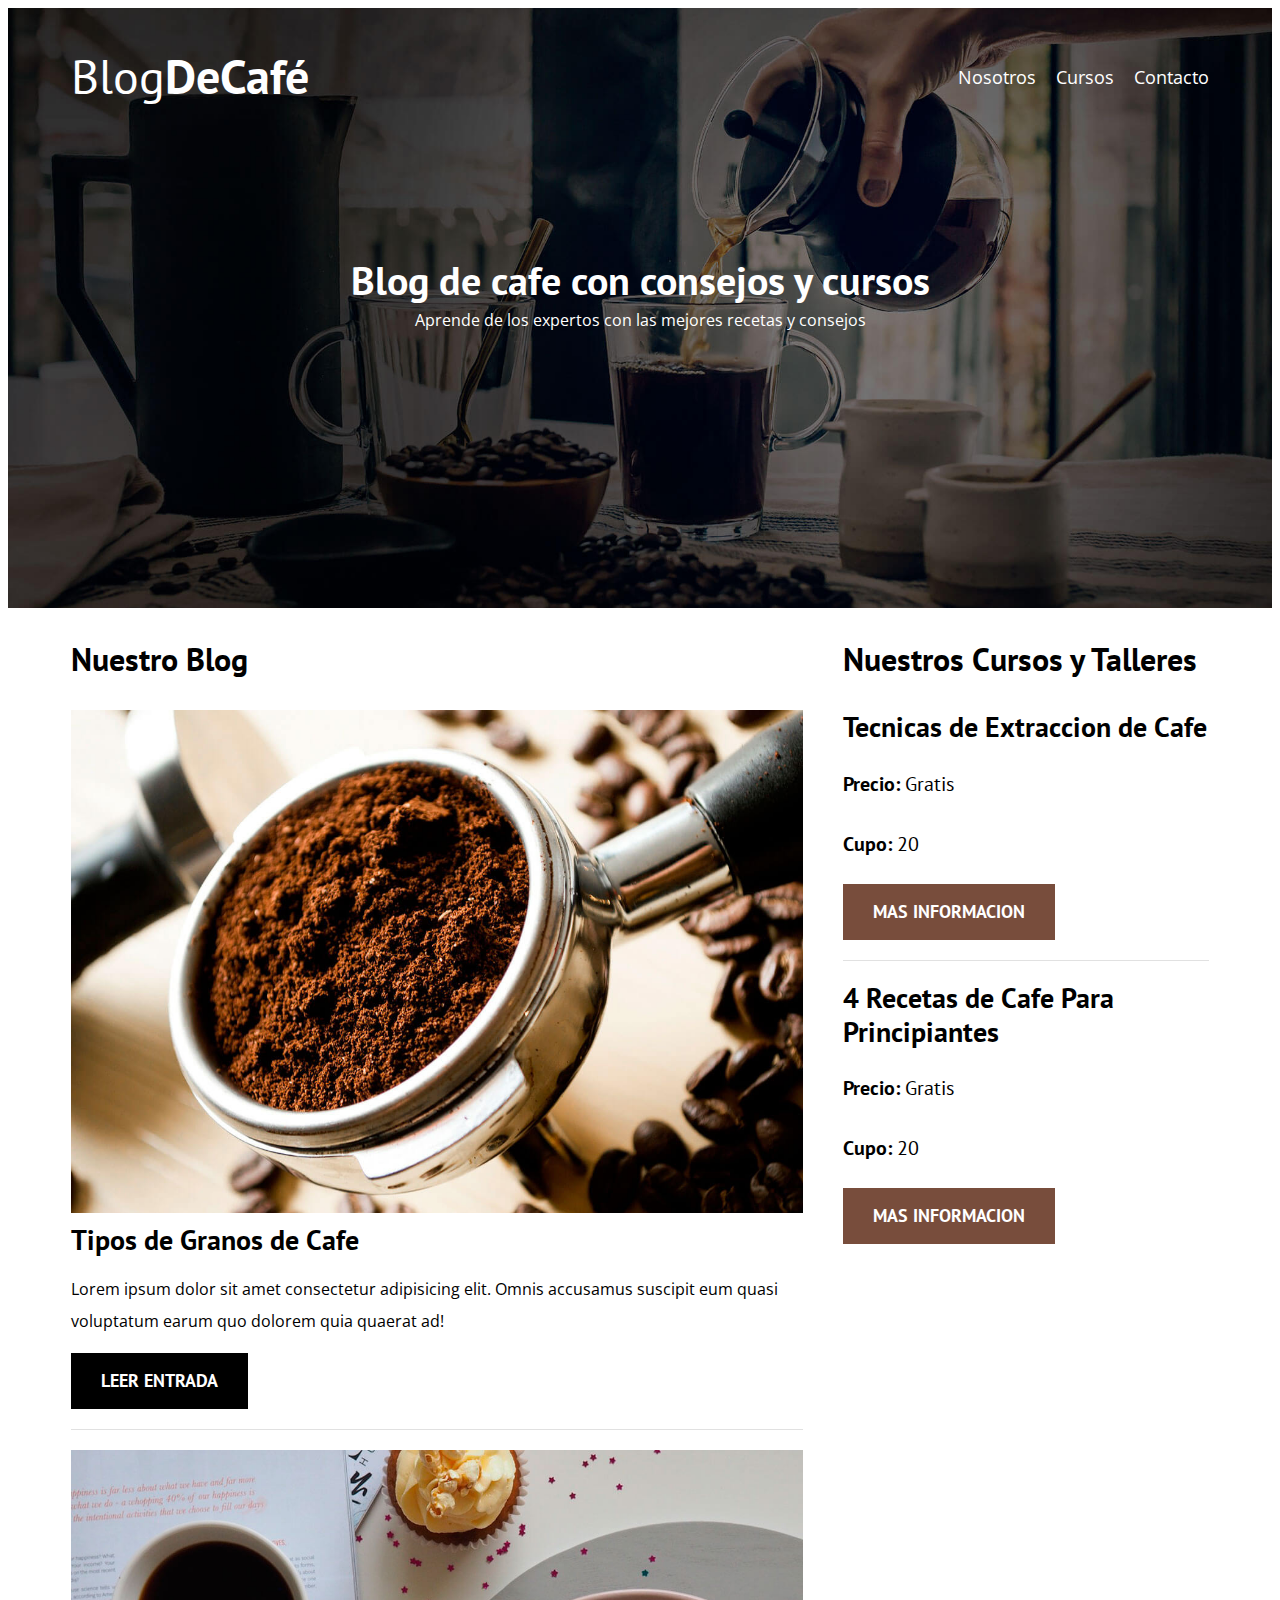
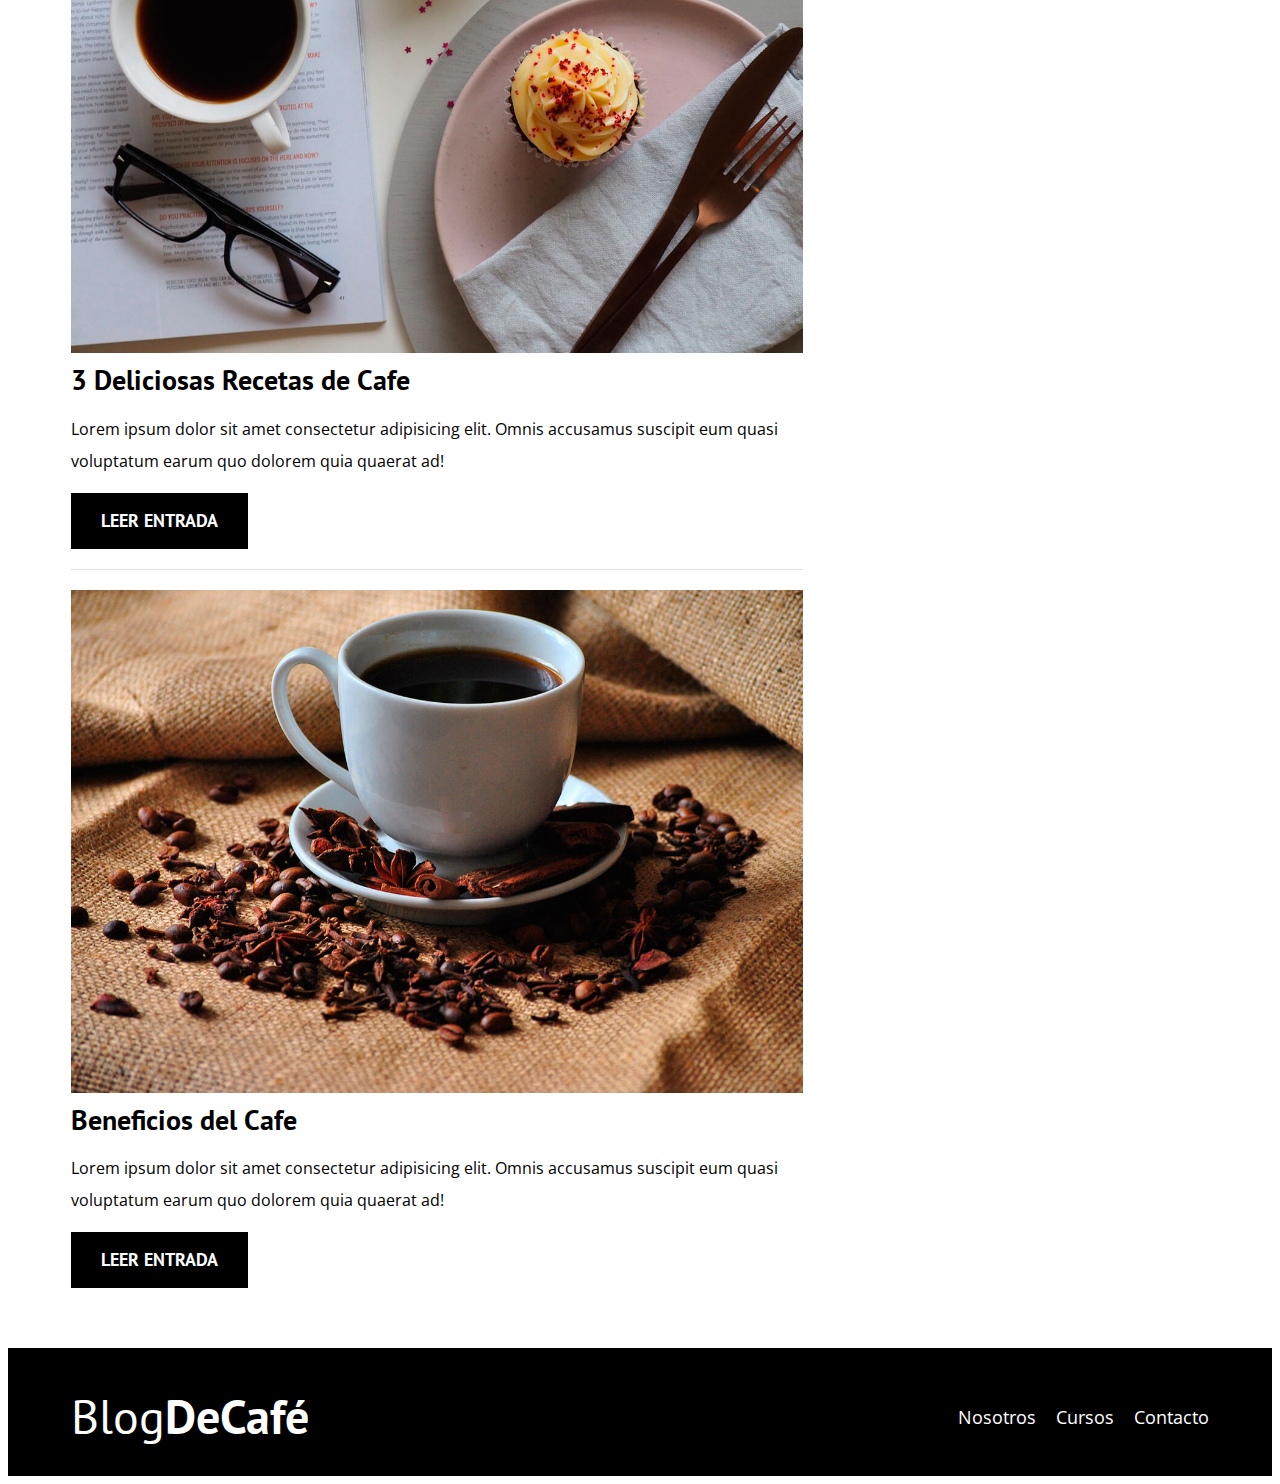
<file: index.html>
<!DOCTYPE html>
<html lang="es">

<head>
    <meta charset="UTF-8">
    <meta name="viewport" content="width=device-width, initial-scale=1.0">
    <link rel="preconnect" href="https://fonts.googleapis.com">
    <link rel="preconnect" href="https://fonts.gstatic.com" crossorigin>
    <link
        href="https://fonts.googleapis.com/css2?family=Open+Sans&family=PT+Sans:wght@700&family=Staatliches&display=swap"
        rel="stylesheet">
    <link rel="stylesheet" href="./css/style.css">
    <title>BlogDeCafé</title>
</head>

<body>
    <header class="header">
        <div class="contenedor">
            <div class="barra">
                <a class="logo" href="./index.html">
                    <h1 class="logo__nombre no-margin centrar-texto">Blog<span class="logo__bold">DeCafé</span></h1>
                </a>
                <nav class="navegacion">
                    <a href="nosotros.html" class="navegacion__enlace">Nosotros</a>
                    <a href="cursos.html" class="navegacion__enlace">Cursos</a>
                    <a href="contacto.html" class="navegacion__enlace">Contacto</a>
                </nav>
            </div>
        </div>
        <div class="header__texto">
            <h2 class="no-margin">Blog de cafe con consejos y cursos</h2>
            <p class="no-margin">Aprende de los expertos con las mejores recetas y consejos</p>
        </div>
    </header>

    <div class="contenedor contenido__principal">
        <main class="blog">
            <h3>Nuestro Blog</h3>

            <article class="entrada">
                <div class="entrada__imagen">
                    <img src="./img/blog1.jpg" alt="imagen blog">
                </div>

                <div class="entrada__contenido">
                    <h4 class="no-margin">Tipos de Granos de Cafe</h4>
                    <p>Lorem ipsum dolor sit amet consectetur adipisicing elit. Omnis accusamus suscipit eum quasi
                        voluptatum earum quo dolorem quia quaerat ad!</p>
                </div>

                <a href="entrada.html" class="boton boton__primario">Leer Entrada</a>
            </article>

            <article class="entrada">
                <div class="entrada__imagen">
                    <img src="./img/blog2.jpg" alt="imagen blog">
                </div>

                <div class="entrada__contenido">
                    <h4 class="no-margin">3 Deliciosas Recetas de Cafe</h4>
                    <p>Lorem ipsum dolor sit amet consectetur adipisicing elit. Omnis accusamus suscipit eum quasi
                        voluptatum earum quo dolorem quia quaerat ad!</p>
                </div>

                <a href="entrada.html" class="boton boton__primario">Leer Entrada</a>
            </article>

            <article class="entrada">
                <div class="entrada__imagen">
                    <img src="./img/blog3.jpg" alt="imagen blog">
                </div>

                <div class="entrada__contenido">
                    <h4 class="no-margin">Beneficios del Cafe</h4>
                    <p>Lorem ipsum dolor sit amet consectetur adipisicing elit. Omnis accusamus suscipit eum quasi
                        voluptatum earum quo dolorem quia quaerat ad!</p>
                </div>

                <a href="entrada.html" class="boton boton__primario">Leer Entrada</a>
            </article>
        </main>

        <aside class="sidebar">
            <h3>Nuestros Cursos y Talleres</h3>
            <ul class="cursos no-padding">
                <li class="widget-curso">
                    <h4 class="no-margin">Tecnicas de Extraccion de Cafe</h4>
                    <p class="widget-curso__label">Precio:
                        <span class="widget-curso__info">Gratis</span>
                    </p>
                    <p class="widget-curso__label">Cupo:
                        <span class="widget-curso__info">20</span>
                    </p>
                    <a href="entrada.html" class="boton boton__secundario">Mas Informacion</a>
                </li>
                
                <li class="widget-curso">
                    <h4 class="no-margin">4 Recetas de Cafe Para Principiantes</h4>
                    <p class="widget-curso__label">Precio:
                        <span class="widget-curso__info">Gratis</span>
                    </p>
                    <p class="widget-curso__label">Cupo:
                        <span class="widget-curso__info">20</span>
                    </p>
                    <a href="entrada.html" class="boton boton__secundario">Mas Informacion</a>
                </li>
            </ul>
        </aside>
    </div>

    <footer>
        <div class="contenedor">
            <div class="barra">
                <a class="logo" href="./index.html">
                    <h1 class="logo__nombre no-margin centrar-texto">Blog<span class="logo__bold">DeCafé</span></h1>
                </a>
                <nav class="navegacion">
                    <a href="nosotros.html" class="navegacion__enlace">Nosotros</a>
                    <a href="cursos.html" class="navegacion__enlace">Cursos</a>
                    <a href="contacto.html" class="navegacion__enlace">Contacto</a>
                </nav>
            </div>
        </div>
    </footer>
</body>

</html>
</file>
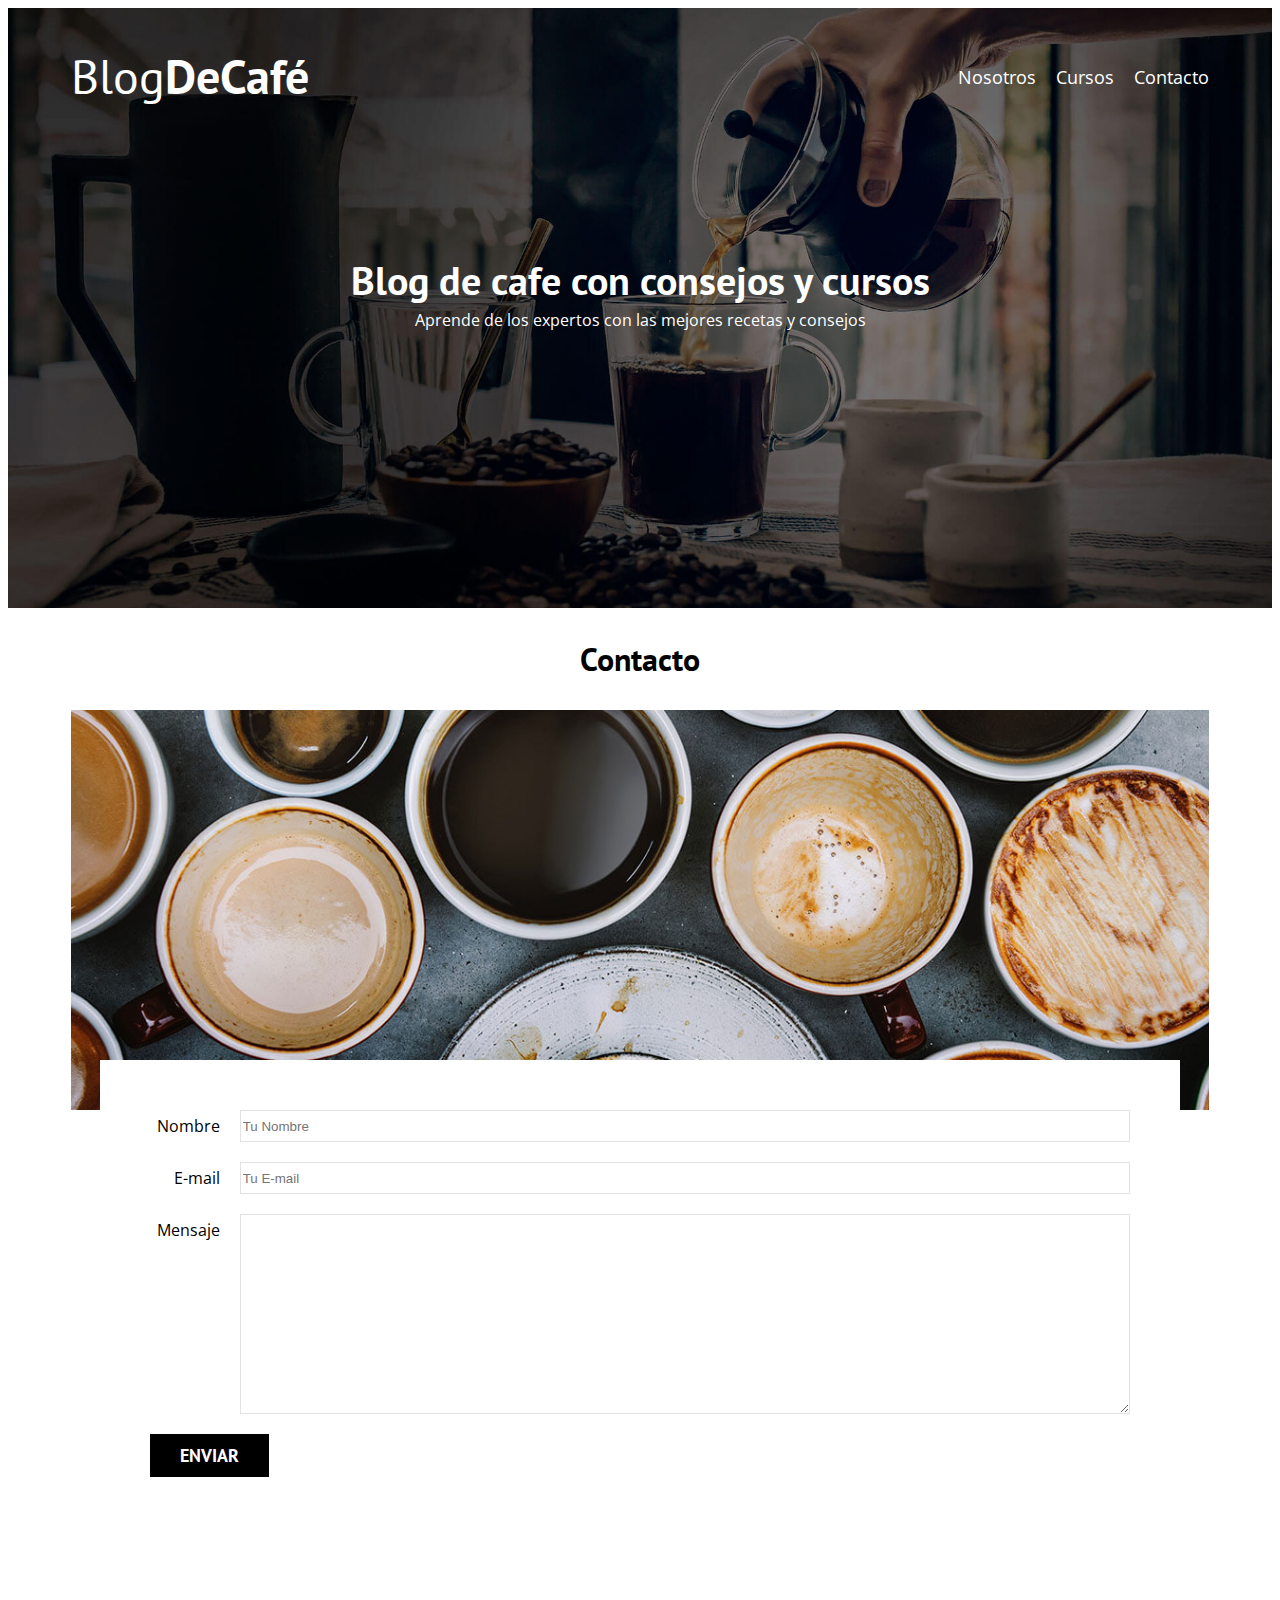
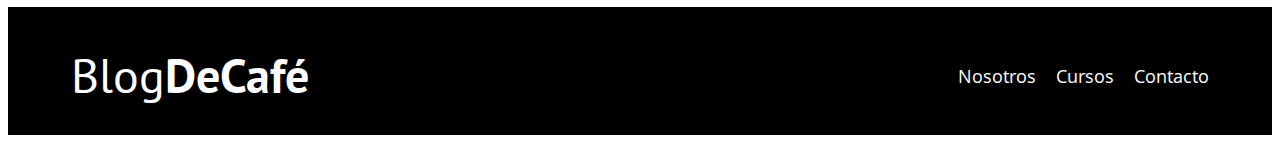
<file: contacto.html>
<!DOCTYPE html>
<html lang="es">

<head>
    <meta charset="UTF-8">
    <meta name="viewport" content="width=device-width, initial-scale=1.0">
    <link rel="preconnect" href="https://fonts.googleapis.com">
    <link rel="preconnect" href="https://fonts.gstatic.com" crossorigin>
    <link
        href="https://fonts.googleapis.com/css2?family=Open+Sans&family=PT+Sans:wght@700&family=Staatliches&display=swap"
        rel="stylesheet">
    <link rel="stylesheet" href="./css/style.css">
    <title>BlogDeCafé</title>
</head>

<body>
    <header class="header">
        <div class="contenedor">
            <div class="barra">
                <a class="logo" href="./index.html">
                    <h1 class="logo__nombre no-margin centrar-texto">Blog<span class="logo__bold">DeCafé</span></h1>
                </a>
                <nav class="navegacion">
                    <a href="nosotros.html" class="navegacion__enlace">Nosotros</a>
                    <a href="cursos.html" class="navegacion__enlace">Cursos</a>
                    <a href="contacto.html" class="navegacion__enlace">Contacto</a>
                </nav>
            </div>
        </div>
        <div class="header__texto">
            <h2 class="no-margin">Blog de cafe con consejos y cursos</h2>
            <p class="no-margin">Aprende de los expertos con las mejores recetas y consejos</p>
        </div>
    </header>

    <main class="contenedor">
        <h3 class="centrar-texto">Contacto</h3>

        <div class="contacto-bg"></div>
            <form class="formulario">
                <div class="campo">
                    <label class="campo__label" for="nombre">Nombre</label>
                    <input class="campo__field " type="text" placeholder="Tu Nombre" id="nombre">
                </div>

                <div class="campo">
                    <label class="campo__label" for="email">E-mail</label>
                    <input class="campo__field " type="email" placeholder="Tu E-mail" id="email">
                </div>

                <div class="campo">
                    <label class="campo__label" for="mensaje">Mensaje</label>
                    <textarea class="campo__field campo__field--textarea" id="mensaje"></textarea>
                </div>

                <div class="campo">
                    <input type="submit" value="Enviar" class="boton boton__primario">
                </div>
            </form>
    </main>

    <footer>
        <div class="contenedor">
            <div class="barra">
                <a class="logo" href="./index.html">
                    <h1 class="logo__nombre no-margin centrar-texto">Blog<span class="logo__bold">DeCafé</span></h1>
                </a>
                <nav class="navegacion">
                    <a href="nosotros.html" class="navegacion__enlace">Nosotros</a>
                    <a href="cursos.html" class="navegacion__enlace">Cursos</a>
                    <a href="contacto.html" class="navegacion__enlace">Contacto</a>
                </nav>
            </div>
        </div>
    </footer>
</body>

</html>
</file>
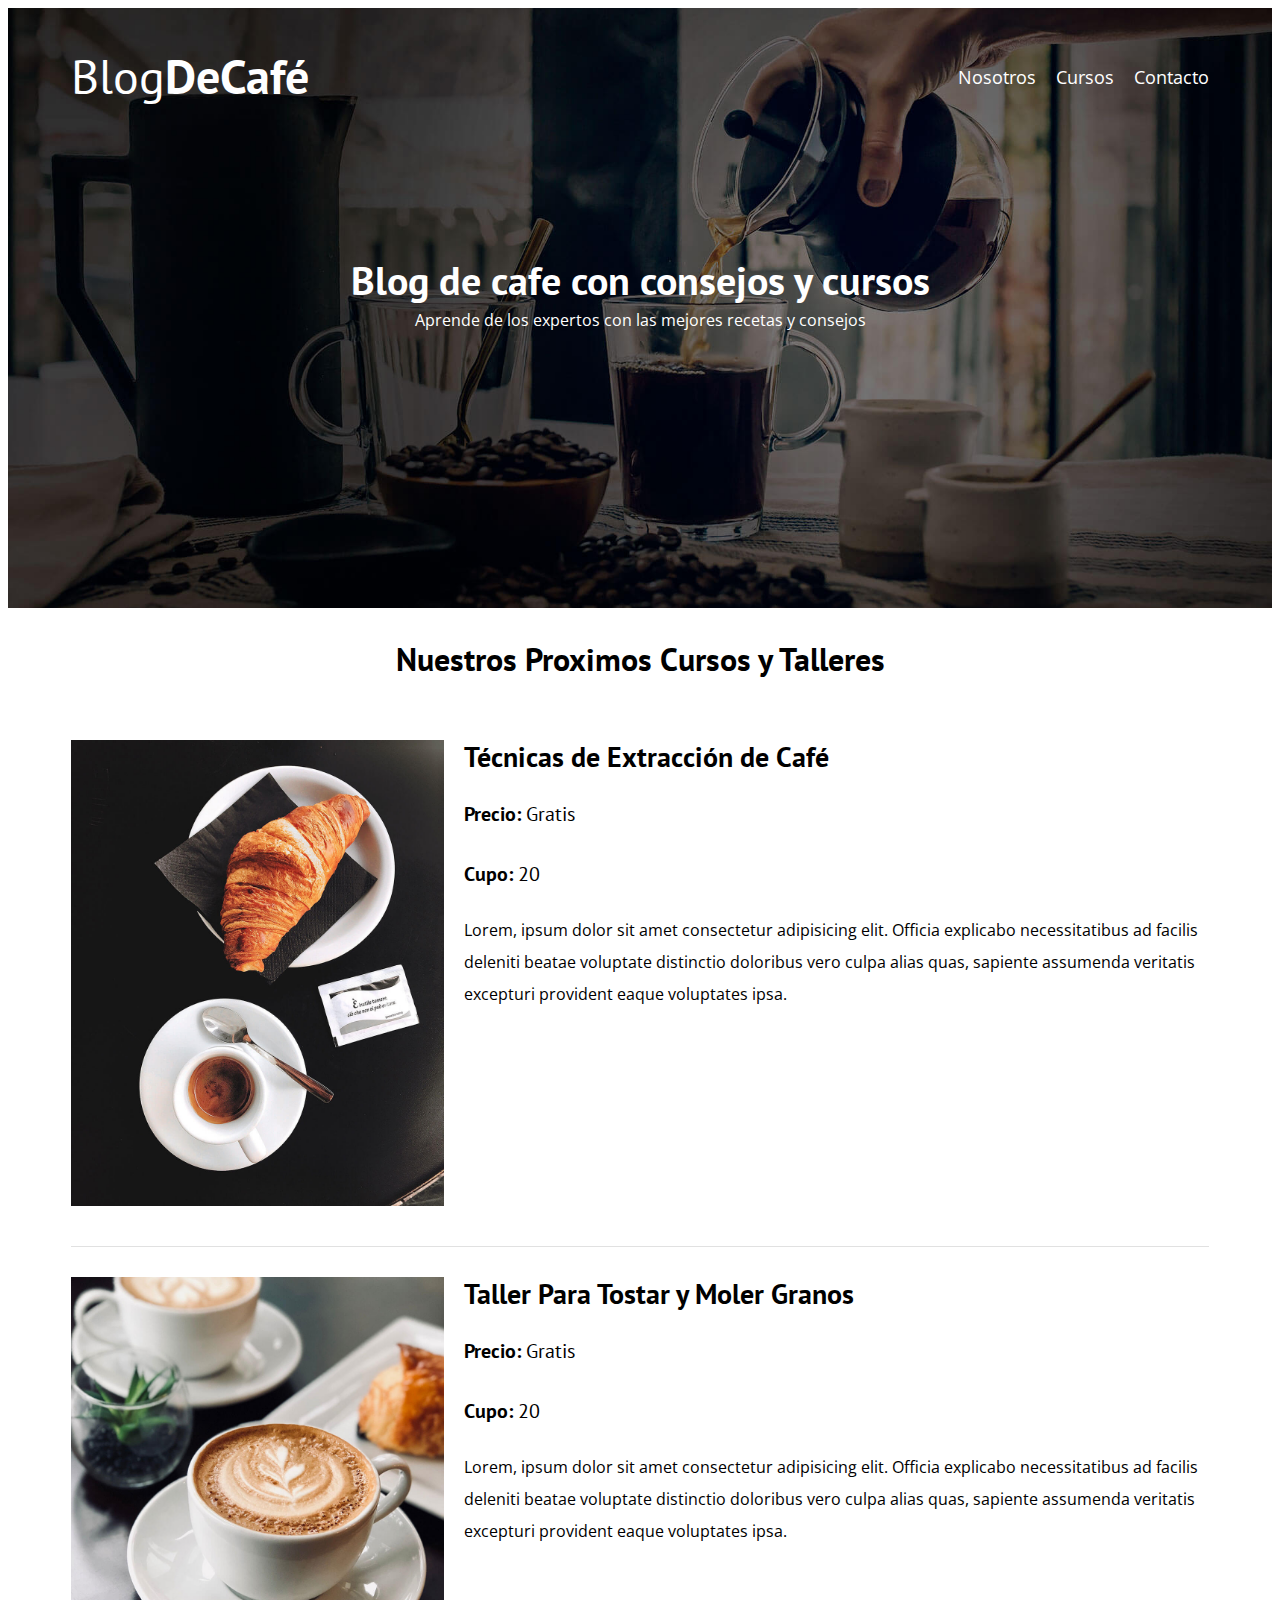
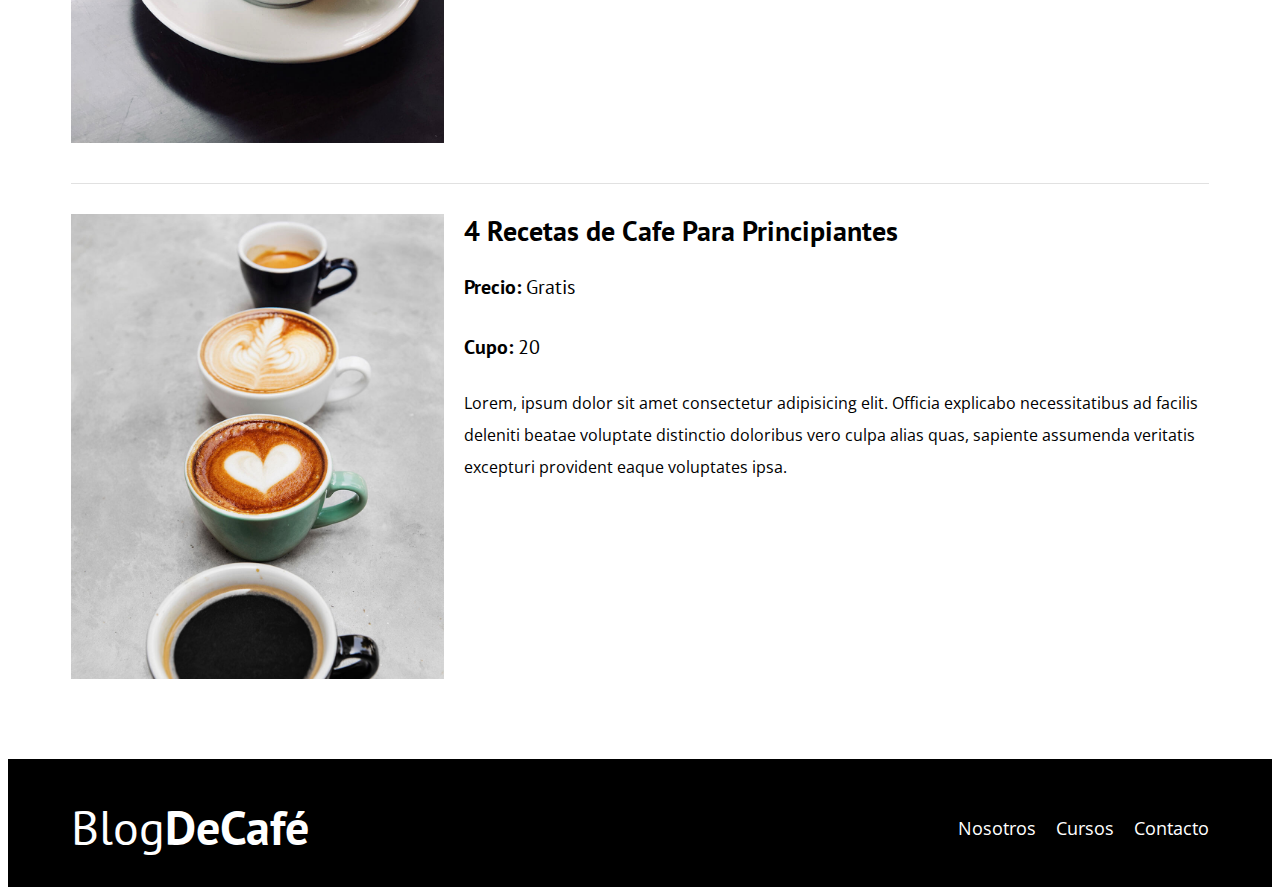
<file: cursos.html>
<!DOCTYPE html>
<html lang="es">

<head>
    <meta charset="UTF-8">
    <meta name="viewport" content="width=device-width, initial-scale=1.0">
    <link rel="preconnect" href="https://fonts.googleapis.com">
    <link rel="preconnect" href="https://fonts.gstatic.com" crossorigin>
    <link
        href="https://fonts.googleapis.com/css2?family=Open+Sans&family=PT+Sans:wght@700&family=Staatliches&display=swap"
        rel="stylesheet">
    <link rel="stylesheet" href="./css/style.css">
    <title>BlogDeCafé</title>
</head>

<body>
    <header class="header">
        <div class="contenedor">
            <div class="barra">
                <a class="logo" href="./index.html">
                    <h1 class="logo__nombre no-margin centrar-texto">Blog<span class="logo__bold">DeCafé</span></h1>
                </a>
                <nav class="navegacion">
                    <a href="nosotros.html" class="navegacion__enlace">Nosotros</a>
                    <a href="cursos.html" class="navegacion__enlace">Cursos</a>
                    <a href="contacto.html" class="navegacion__enlace">Contacto</a>
                </nav>
            </div>
        </div>
        <div class="header__texto">
            <h2 class="no-margin">Blog de cafe con consejos y cursos</h2>
            <p class="no-margin">Aprende de los expertos con las mejores recetas y consejos</p>
        </div>
    </header>

    <main class="contenedor">
        <h3 class="centrar-texto">Nuestros Proximos Cursos y Talleres</h3>

        <div class="curso">
            <div class="curso__imagen">
                <img src="./img/curso1.jpg" alt="Imagen del curso">
            </div>

            <div class="curso__informacion">
                <h4 class="no-margin">Técnicas de Extracción de Café</h4>
                <p class="curso__label">Precio:
                    <span class="curso__info">Gratis</span>
                </p>
                <p class="widget-curso__label">Cupo:
                    <span class="widget-curso__info">20</span>
                </p>
               <p class="curso__descripcion">
                Lorem, ipsum dolor sit amet consectetur adipisicing elit. Officia explicabo necessitatibus ad facilis deleniti beatae voluptate distinctio doloribus vero culpa alias quas, sapiente assumenda veritatis excepturi provident eaque voluptates ipsa.
               </p>
            </div>
        </div>

        <div class="curso">
            <div class="curso__imagen">
                <img src="./img/curso2.jpg" alt="Imagen del curso">
            </div>

            <div class="curso__informacion">
                <h4 class="no-margin">Taller Para Tostar y Moler Granos</h4>
                <p class="curso__label">Precio:
                    <span class="curso__info">Gratis</span>
                </p>
                <p class="widget-curso__label">Cupo:
                    <span class="widget-curso__info">20</span>
                </p>
               <p class="curso__descripcion">
                Lorem, ipsum dolor sit amet consectetur adipisicing elit. Officia explicabo necessitatibus ad facilis deleniti beatae voluptate distinctio doloribus vero culpa alias quas, sapiente assumenda veritatis excepturi provident eaque voluptates ipsa.
               </p>
            </div>
        </div>

        <div class="curso">
            <div class="curso__imagen">
                <img src="./img/curso3.jpg" alt="Imagen del curso">
            </div>

            <div class="curso__informacion">
                <h4 class="no-margin">4 Recetas de Cafe Para Principiantes</h4>
                <p class="curso__label">Precio:
                    <span class="curso__info">Gratis</span>
                </p>
                <p class="widget-curso__label">Cupo:
                    <span class="widget-curso__info">20</span>
                </p>
               <p class="curso__descripcion">
                Lorem, ipsum dolor sit amet consectetur adipisicing elit. Officia explicabo necessitatibus ad facilis deleniti beatae voluptate distinctio doloribus vero culpa alias quas, sapiente assumenda veritatis excepturi provident eaque voluptates ipsa.
               </p>
            </div>
        </div>

    </main>

    <footer>
        <div class="contenedor">
            <div class="barra">
                <a class="logo" href="./index.html">
                    <h1 class="logo__nombre no-margin centrar-texto">Blog<span class="logo__bold">DeCafé</span></h1>
                </a>
                <nav class="navegacion">
                    <a href="nosotros.html" class="navegacion__enlace">Nosotros</a>
                    <a href="cursos.html" class="navegacion__enlace">Cursos</a>
                    <a href="contacto.html" class="navegacion__enlace">Contacto</a>
                </nav>
            </div>
        </div>
    </footer>
</body>

</html>
</file>
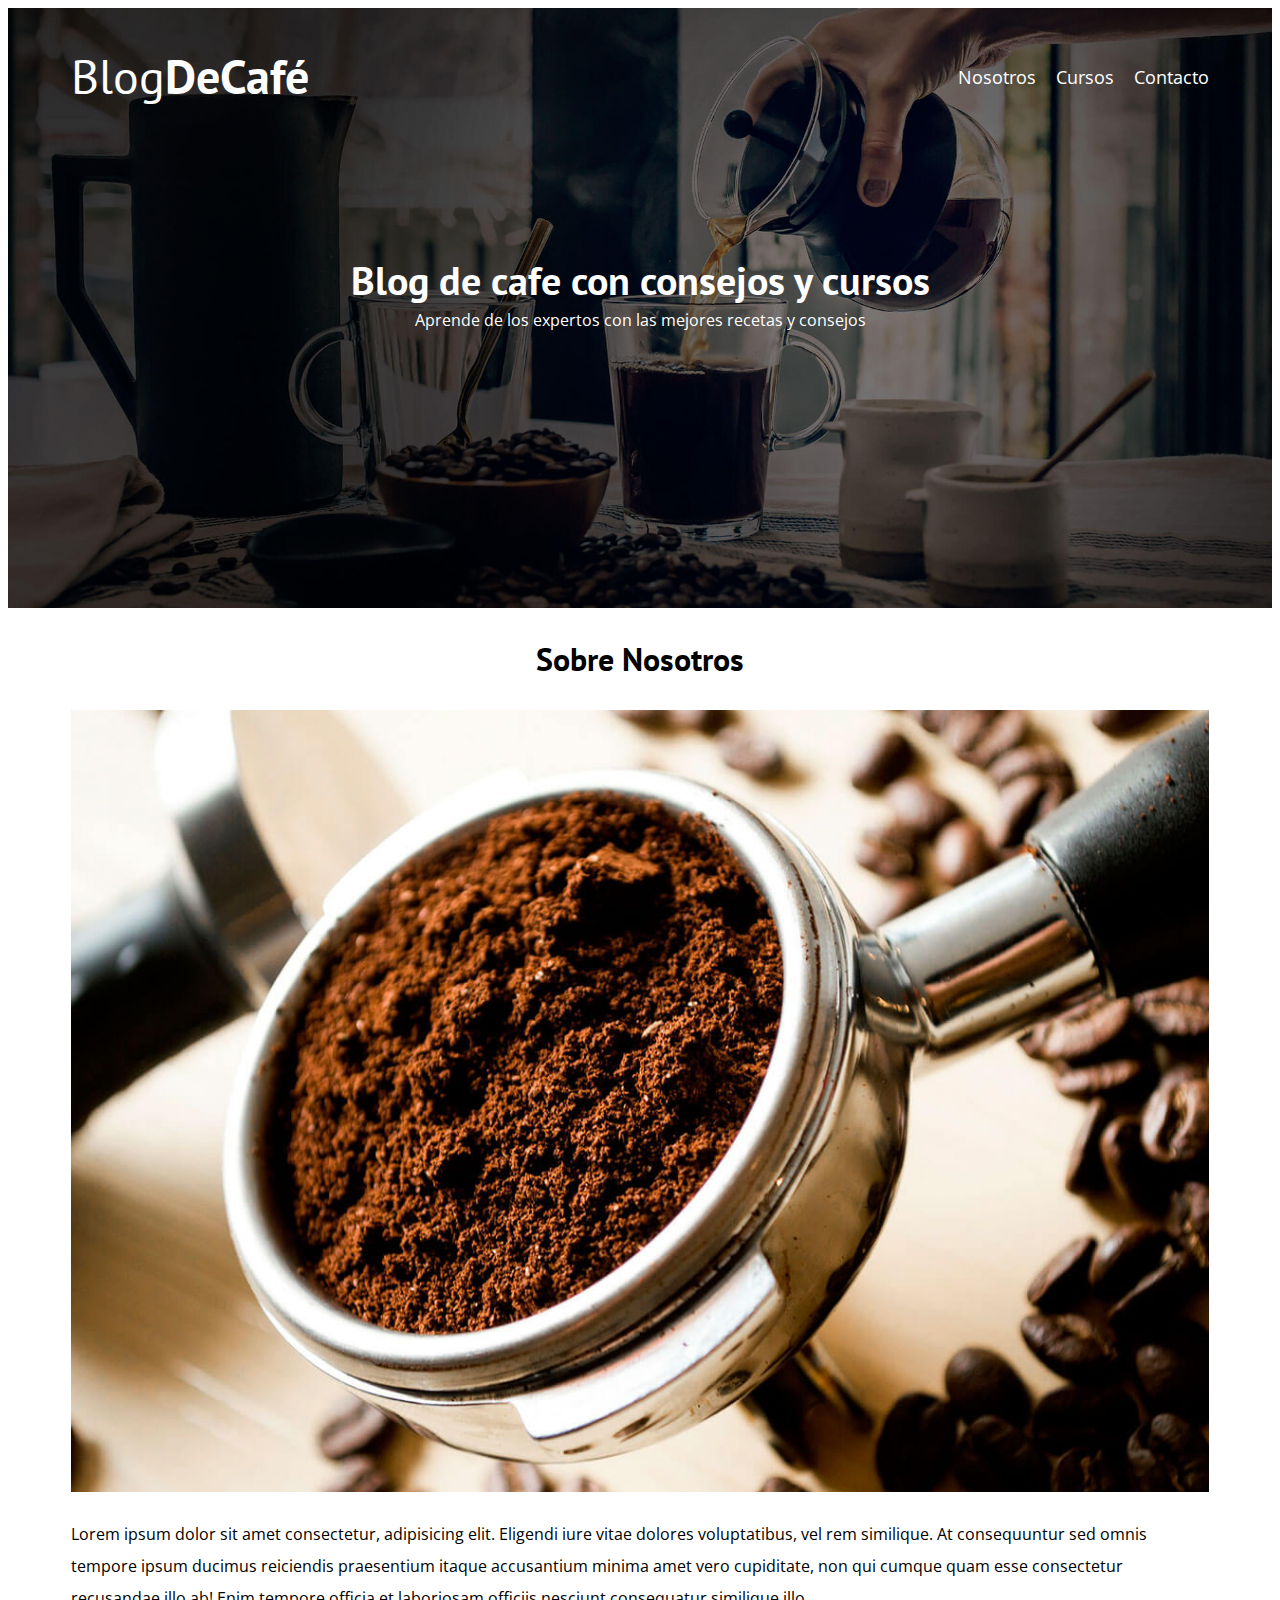
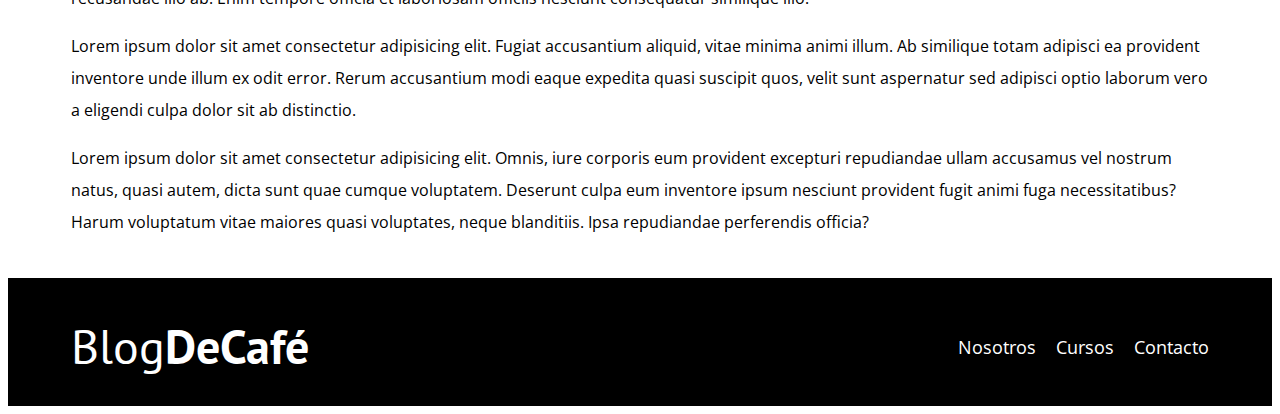
<file: entrada.html>
<!DOCTYPE html>
<html lang="es">

<head>
    <meta charset="UTF-8">
    <meta name="viewport" content="width=device-width, initial-scale=1.0">
    <link rel="preconnect" href="https://fonts.googleapis.com">
    <link rel="preconnect" href="https://fonts.gstatic.com" crossorigin>
    <link
        href="https://fonts.googleapis.com/css2?family=Open+Sans&family=PT+Sans:wght@700&family=Staatliches&display=swap"
        rel="stylesheet">
    <link rel="stylesheet" href="./css/style.css">
    <title>BlogDeCafé</title>
</head>

<body>
    <header class="header">
        <div class="contenedor">
            <div class="barra">
                <a class="logo" href="./index.html">
                    <h1 class="logo__nombre no-margin centrar-texto">Blog<span class="logo__bold">DeCafé</span></h1>
                </a>
                <nav class="navegacion">
                    <a href="nosotros.html" class="navegacion__enlace">Nosotros</a>
                    <a href="cursos.html" class="navegacion__enlace">Cursos</a>
                    <a href="contacto.html" class="navegacion__enlace">Contacto</a>
                </nav>
            </div>
        </div>
        <div class="header__texto">
            <h2 class="no-margin">Blog de cafe con consejos y cursos</h2>
            <p class="no-margin">Aprende de los expertos con las mejores recetas y consejos</p>
        </div>
    </header>

    <main class="contenedor">
        <h3 class="centrar-texto">Sobre Nosotros</h3>

        <img src="./img/blog1.jpg" alt="Imagen del Blog">

        <p>Lorem ipsum dolor sit amet consectetur, adipisicing elit. Eligendi iure vitae dolores voluptatibus, vel rem similique. At consequuntur sed omnis tempore ipsum ducimus reiciendis praesentium itaque accusantium minima amet vero cupiditate, non qui cumque quam esse consectetur recusandae illo ab! Enim tempore officia et laboriosam officiis nesciunt consequatur similique illo.</p>
        <p>Lorem ipsum dolor sit amet consectetur adipisicing elit. Fugiat accusantium aliquid, vitae minima animi illum. Ab similique totam adipisci ea provident inventore unde illum ex odit error. Rerum accusantium modi eaque expedita quasi suscipit quos, velit sunt aspernatur sed adipisci optio laborum vero a eligendi culpa dolor sit ab distinctio.</p>
        <p>Lorem ipsum dolor sit amet consectetur adipisicing elit. Omnis, iure corporis eum provident excepturi repudiandae ullam accusamus vel nostrum natus, quasi autem, dicta sunt quae cumque voluptatem. Deserunt culpa eum inventore ipsum nesciunt provident fugit animi fuga necessitatibus? Harum voluptatum vitae maiores quasi voluptates, neque blanditiis. Ipsa repudiandae perferendis officia?</p>
    </main>

    <footer>
        <div class="contenedor">
            <div class="barra">
                <a class="logo" href="./index.html">
                    <h1 class="logo__nombre no-margin centrar-texto">Blog<span class="logo__bold">DeCafé</span></h1>
                </a>
                <nav class="navegacion">
                    <a href="nosotros.html" class="navegacion__enlace">Nosotros</a>
                    <a href="cursos.html" class="navegacion__enlace">Cursos</a>
                    <a href="contacto.html" class="navegacion__enlace">Contacto</a>
                </nav>
            </div>
        </div>
    </footer>
</body>

</html>
</file>
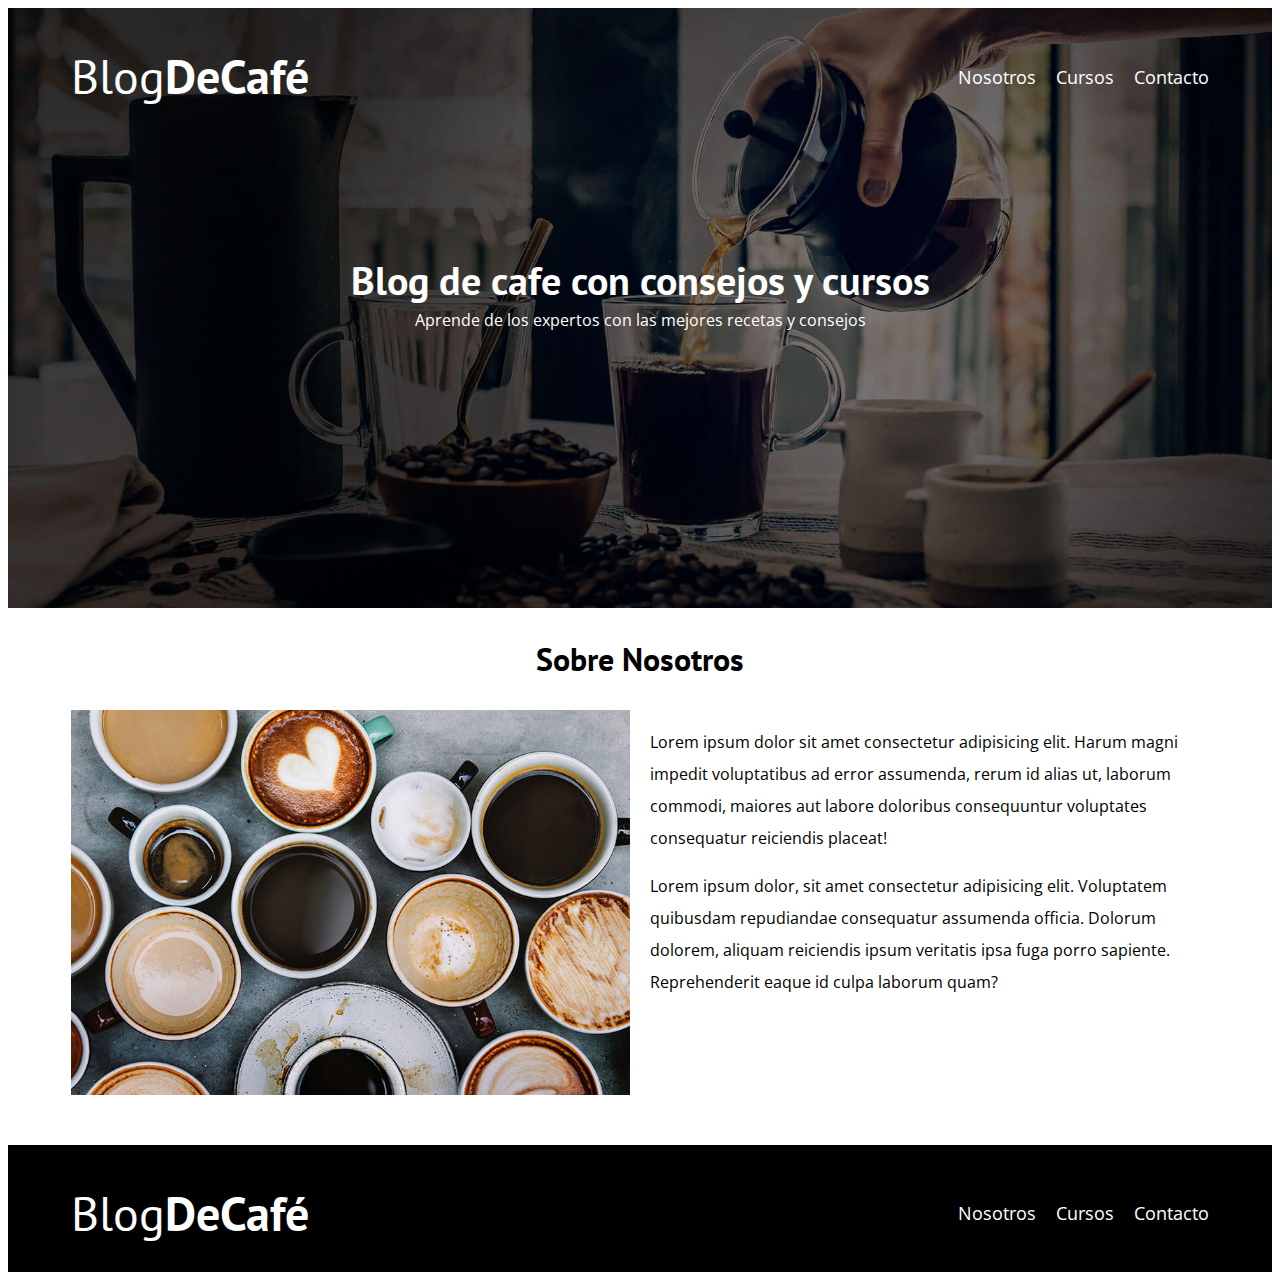
<file: nosotros.html>
<!DOCTYPE html>
<html lang="es">

<head>
    <meta charset="UTF-8">
    <meta name="viewport" content="width=device-width, initial-scale=1.0">
    <link rel="preconnect" href="https://fonts.googleapis.com">
    <link rel="preconnect" href="https://fonts.gstatic.com" crossorigin>
    <link
        href="https://fonts.googleapis.com/css2?family=Open+Sans&family=PT+Sans:wght@700&family=Staatliches&display=swap"
        rel="stylesheet">
    <link rel="stylesheet" href="./css/style.css">
    <title>BlogDeCafé</title>
</head>

<body>
    <header class="header">
        <div class="contenedor">
            <div class="barra">
                <a class="logo" href="./index.html">
                    <h1 class="logo__nombre no-margin centrar-texto">Blog<span class="logo__bold">DeCafé</span></h1>
                </a>
                <nav class="navegacion">
                    <a href="nosotros.html" class="navegacion__enlace">Nosotros</a>
                    <a href="cursos.html" class="navegacion__enlace">Cursos</a>
                    <a href="contacto.html" class="navegacion__enlace">Contacto</a>
                </nav>
            </div>
        </div>
        <div class="header__texto">
            <h2 class="no-margin">Blog de cafe con consejos y cursos</h2>
            <p class="no-margin">Aprende de los expertos con las mejores recetas y consejos</p>
        </div>
    </header>

    <main class="contenedor">
        <h3 class="centrar-texto">Sobre Nosotros</h3>
        <div class="sobre-nosotros">
            <div class="sobre-nosotros__imagen">
                <img src="./img/nosotros.jpg" alt="imagen nosotros">
            </div>

            <div class="sobre-nosotros__texto">
                <p>Lorem ipsum dolor sit amet consectetur adipisicing elit. Harum magni impedit voluptatibus ad error assumenda, rerum id alias ut, laborum commodi, maiores aut labore doloribus consequuntur voluptates consequatur reiciendis placeat!</p>

                <p>Lorem ipsum dolor, sit amet consectetur adipisicing elit. Voluptatem quibusdam repudiandae consequatur assumenda officia. Dolorum dolorem, aliquam reiciendis ipsum veritatis ipsa fuga porro sapiente. Reprehenderit eaque id culpa laborum quam?</p>
            </div>
        </div>
    </main>

    <footer>
        <div class="contenedor">
            <div class="barra">
                <a class="logo" href="./index.html">
                    <h1 class="logo__nombre no-margin centrar-texto">Blog<span class="logo__bold">DeCafé</span></h1>
                </a>
                <nav class="navegacion">
                    <a href="nosotros.html" class="navegacion__enlace">Nosotros</a>
                    <a href="cursos.html" class="navegacion__enlace">Cursos</a>
                    <a href="contacto.html" class="navegacion__enlace">Contacto</a>
                </nav>
            </div>
        </div>
    </footer>
</body>

</html>
</file>
<file: css/style.css>
/*GLOBALES*/

:root {
    --fuenteHeading: 'PT Sans', sans-serif;
    --fuenteParrafos: 'Open Sans', sans-serif;

    --primario: #784D3C;
    --gris: #e1e1e1;
    --blanco: #ffffff;
    --negro: #000000;
}

html {
    box-sizing: border-box;
    font-size: 62.5%;
}

*,
*:before,
*:after {
    box-sizing: inherit;
}

body {
    font-family: var(--fuenteParrafos);
    font-size: 1.6rem;
    line-height: 2;
}

.contenedor {
    max-width: 120rem;
    width: 90%;
    margin: 0 auto;
}

a {
    text-decoration: none;
}

h1,
h2,
h3,
h4 {
    font-family: var(--fuenteHeading);
    line-height: 1.2;
}

h1 {
    font-size: 4.8rem;
}

h2 {
    font-size: 4rem;
}

h3 {
    font-size: 3.2rem;
}

h4 {
    font-size: 2.8rem;
}

img {
    max-width: 100%;
}

.no-margin {
    margin: 0;
}

.no-padding {
    padding: 0;
}

.centrar-texto {
    text-align: center;
}

/*HEADER*/

.header {
    background-image: url(../img/banner.jpg);
    height: 60rem;
    background-size: cover;
    background-repeat: no-repeat;
    background-position: center center;

}

.header__texto {
    text-align: center;
    color: var(--blanco);
    margin-top: 5rem;
}

@media (min-width: 768px) {
    .header__texto {
        margin-top: 15rem;
    }
}

@media (min-width: 768px) {
    .barra {
        display: flex;
        justify-content: space-between;
        align-items: center;
    }
}

.barra {
    padding-top: 4rem;
}

.logo {
    color: var(--blanco);
}

.logo__nombre {
    font-weight: 400;
}

.logo__bold {
    font-weight: 700;
}

@media (min-width: 768px) {
    .navegacion {
        display: flex;
        gap: 2rem;
    }

}

.navegacion__enlace {
    display: block;
    text-align: center;
    font-size: 1.8rem;
    color: var(--blanco);
}

@media (min-width: 768px) {
    .contenido__principal {
        display: grid;
        grid-template-columns: 2fr 1fr;
        column-gap: 4rem;
    }
}

.entrada {
    border-bottom: 1px solid var(--gris);
    margin-bottom: 2rem;
}

.entrada:last-of-type {
    border: none;
    margin-bottom: 0;
}

.boton {
    display: block;
    font-family: var(--fuenteHeading);
    color: var(--blanco);
    text-align: center;
    padding: 1rem 3rem;
    font-size: 1.8rem;
    text-transform: uppercase;
    font-weight: 700;
    margin-bottom: 2rem;
    border: none;
}

@media (min-width: 768px) {
    .boton {
        display: inline-block;
    }
}

.boton:hover{
    cursor: pointer;
}

.boton__primario {
    background-color: var(--negro);
}

.boton__secundario {
    background-color: var(--primario);
}

.cursos {
    list-style: none;
}

.widget-curso {
    border-bottom: 1px solid var(--gris);
    margin-bottom: 2rem;
}

.widget-curso:last-of-type {
    border: none;
    margin-bottom: 0;
}

.widget-curso__label,
.curso__label {
    font-family: var(--fuenteHeading);
    font-weight: bold;
}

.widget-curso__info,
.curso__info {
    font-weight: 400;
}

.widget-curso__label,
.widget-curso__info,
.curso__label,
.curso__info {
    font-size: 2rem;
}

footer {
    background-color: var(--negro);
    padding-bottom: 3rem;
    margin-top: 4rem;
}

/*SOBRE NOSOTROS*/

@media (min-width: 768px) {
    .sobre-nosotros {
        display: grid;
        grid-template-columns: repeat(2, 1fr);
        column-gap: 2rem;
    }
}

.curso {
    padding: 3rem 0;
    border-bottom: 1px solid var(--gris);
}

@media (min-width: 768px) {
    .curso {
        display: grid;
        grid-template-columns: 1fr 2fr;
        column-gap: 2rem;
    }
}

.curso:last-of-type {
    border: none;
}

.contacto-bg {
    background-image: url(../img/contacto.jpg);
    height: 40rem;
    background-size: cover;
    background-repeat: no-repeat;
}

.formulario {
    background-color: var(--blanco);
    margin: -5rem auto 0 auto;
    width: 95%;
    padding: 5rem;
}

.campo {
    display: flex;
    margin-bottom: 2rem;
}

.campo__label {
    flex: 0 0 9rem;
    text-align: right;
    padding-right: 2rem;
}

.campo__field {
    flex: 1;
    border: 1px solid var(--gris);
}

.campo__field--textarea {
    height: 20rem;
}
</file>
